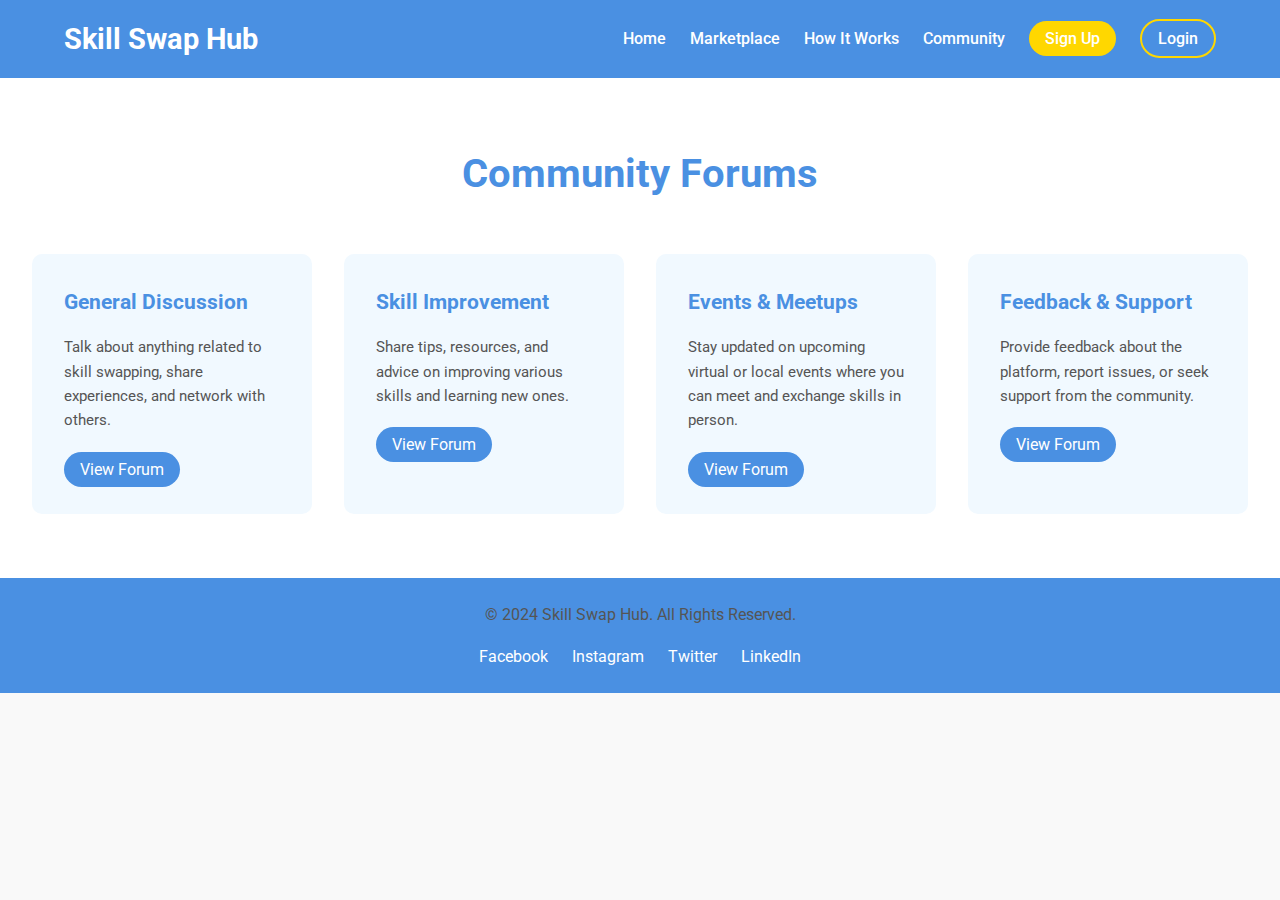
<file: community.html>
<!DOCTYPE html>
<html lang="en">
<head>
    <meta charset="UTF-8">
    <meta name="viewport" content="width=device-width, initial-scale=1.0">
    <title>Skill Swap Hub - Community</title>
    <link rel="stylesheet" href="styles.css">
    <link href="https://fonts.googleapis.com/css2?family=Roboto:wght@400;700&display=swap" rel="stylesheet">
</head>
<body>
    <!-- Header -->
    <header class="main-header">
        <nav class="navbar">
            <div class="logo">Skill Swap Hub</div>
            <ul class="nav-links">
                <li><a href="index.html">Home</a></li>
                <li><a href="marketplace.html">Marketplace</a></li>
                <li><a href="how-it-works.html">How It Works</a></li>
                <li><a href="community.html">Community</a></li>
                <li><a href="signup.html" class="btn-signup">Sign Up</a></li>
                <li><a href="login.html" class="btn-login">Login</a></li>
            </ul>
        </nav>
    </header>

    <!-- Community Section -->
    <section class="community">
        <h2>Community Forums</h2>
        <div class="forum-categories">
            <div class="category">
                <h3>General Discussion</h3>
                <p>Talk about anything related to skill swapping, share experiences, and network with others.</p>
                <a href="#" class="btn-view">View Forum</a>
            </div>
            <div class="category">
                <h3>Skill Improvement</h3>
                <p>Share tips, resources, and advice on improving various skills and learning new ones.</p>
                <a href="#" class="btn-view">View Forum</a>
            </div>
            <div class="category">
                <h3>Events & Meetups</h3>
                <p>Stay updated on upcoming virtual or local events where you can meet and exchange skills in person.</p>
                <a href="#" class="btn-view">View Forum</a>
            </div>
            <div class="category">
                <h3>Feedback & Support</h3>
                <p>Provide feedback about the platform, report issues, or seek support from the community.</p>
                <a href="#" class="btn-view">View Forum</a>
            </div>
        </div>
    </section>

    <!-- Footer -->
    <footer>
        <div class="footer-content">
            <p>© 2024 Skill Swap Hub. All Rights Reserved.</p>
            <ul class="social-links">
                <li><a href="#" target="_blank">Facebook</a></li>
                <li><a href="#" target="_blank">Instagram</a></li>
                <li><a href="#" target="_blank">Twitter</a></li>
                <li><a href="#" target="_blank">LinkedIn</a></li>
            </ul>
        </div>
    </footer>
</body>
</html>
</file>
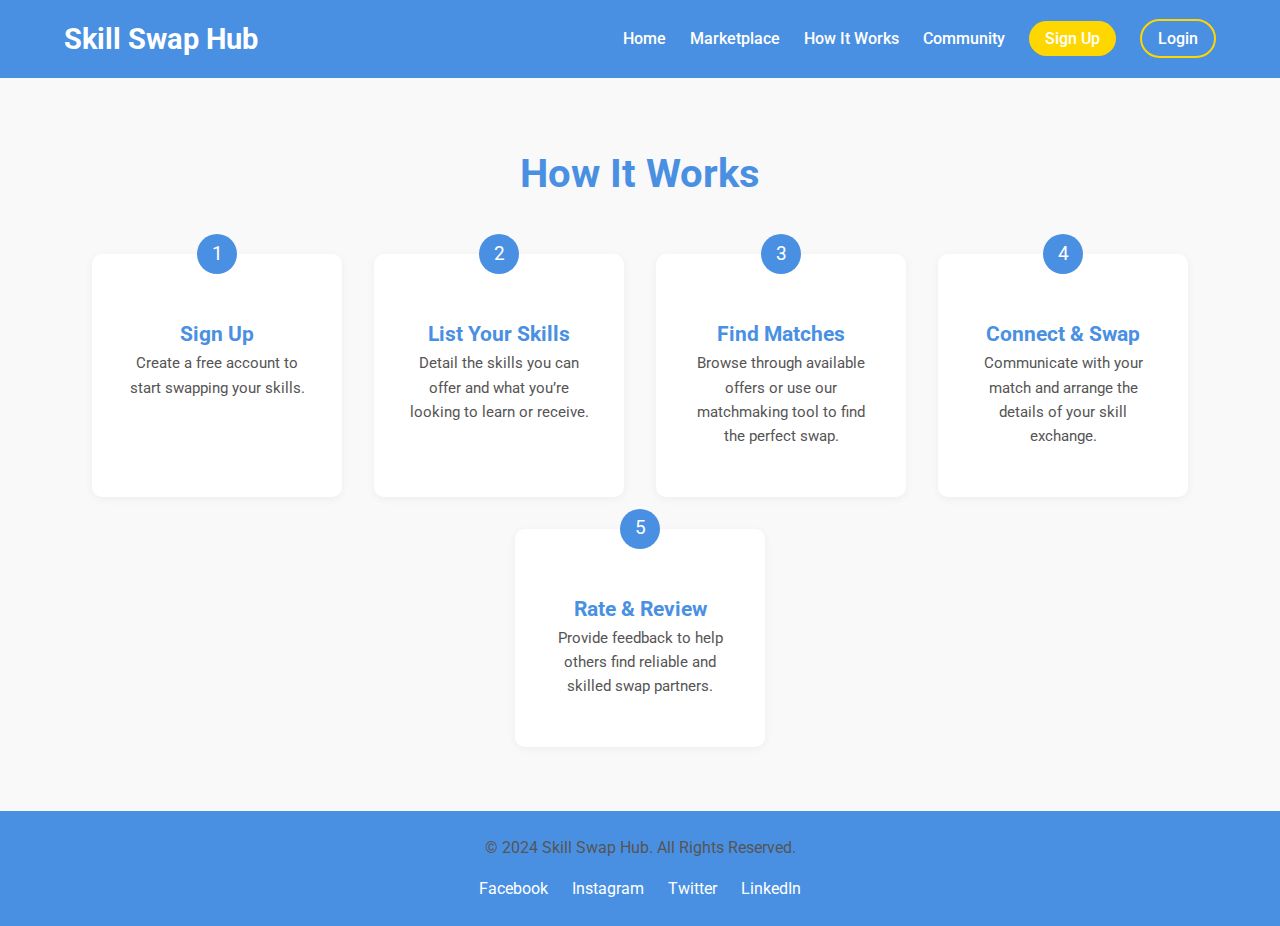
<file: how-it-works.html>
<!DOCTYPE html>
<html lang="en">
<head>
    <meta charset="UTF-8">
    <meta name="viewport" content="width=device-width, initial-scale=1.0">
    <title>Skill Swap Hub - How It Works</title>
    <link rel="stylesheet" href="styles.css">
    <link href="https://fonts.googleapis.com/css2?family=Roboto:wght@400;700&display=swap" rel="stylesheet">
</head>
<body>
    <!-- Header -->
    <header class="main-header">
        <nav class="navbar">
            <div class="logo">Skill Swap Hub</div>
            <ul class="nav-links">
                <li><a href="index.html">Home</a></li>
                <li><a href="marketplace.html">Marketplace</a></li>
                <li><a href="how-it-works.html">How It Works</a></li>
                <li><a href="community.html">Community</a></li>
                <li><a href="signup.html" class="btn-signup">Sign Up</a></li>
                <li><a href="login.html" class="btn-login">Login</a></li>
            </ul>
        </nav>
    </header>

    <!-- How It Works Section -->
    <section class="how-it-works">
        <h2>How It Works</h2>
        <div class="steps">
            <div class="step">
                <div class="step-number">1</div>
                <h3>Sign Up</h3>
                <p>Create a free account to start swapping your skills.</p>
            </div>
            <div class="step">
                <div class="step-number">2</div>
                <h3>List Your Skills</h3>
                <p>Detail the skills you can offer and what you’re looking to learn or receive.</p>
            </div>
            <div class="step">
                <div class="step-number">3</div>
                <h3>Find Matches</h3>
                <p>Browse through available offers or use our matchmaking tool to find the perfect swap.</p>
            </div>
            <div class="step">
                <div class="step-number">4</div>
                <h3>Connect & Swap</h3>
                <p>Communicate with your match and arrange the details of your skill exchange.</p>
            </div>
            <div class="step">
                <div class="step-number">5</div>
                <h3>Rate & Review</h3>
                <p>Provide feedback to help others find reliable and skilled swap partners.</p>
            </div>
        </div>
    </section>

    <!-- Footer -->
    <footer>
        <div class="footer-content">
            <p>© 2024 Skill Swap Hub. All Rights Reserved.</p>
            <ul class="social-links">
                <li><a href="#" target="_blank">Facebook</a></li>
                <li><a href="#" target="_blank">Instagram</a></li>
                <li><a href="#" target="_blank">Twitter</a></li>
                <li><a href="#" target="_blank">LinkedIn</a></li>
            </ul>
        </div>
    </footer>
</body>
</html>
</file>
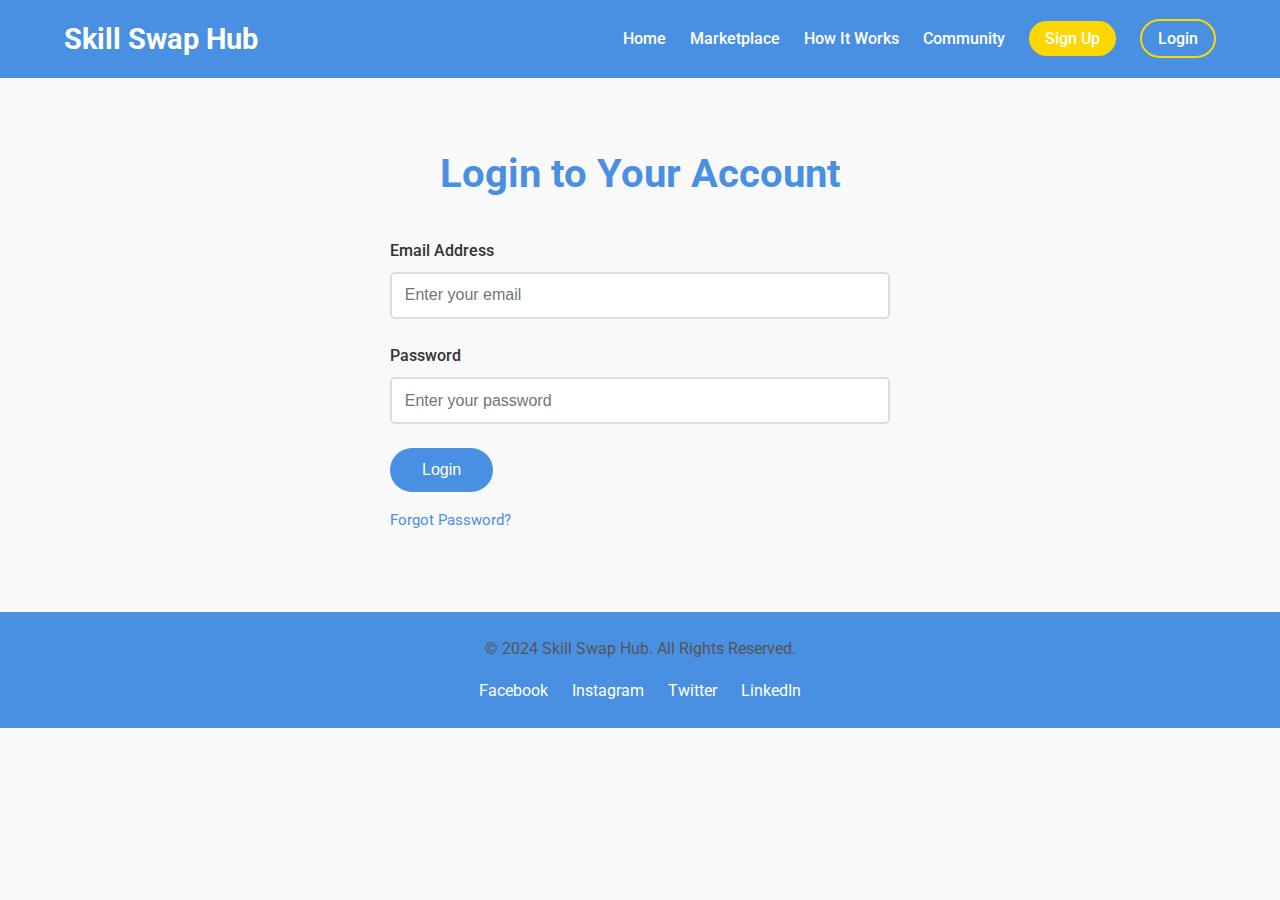
<file: login.html>
<!DOCTYPE html>
<html lang="en">
<head>
    <meta charset="UTF-8">
    <meta name="viewport" content="width=device-width, initial-scale=1.0">
    <title>Skill Swap Hub - Login</title>
    <link rel="stylesheet" href="styles.css">
    <link href="https://fonts.googleapis.com/css2?family=Roboto:wght@400;700&display=swap" rel="stylesheet">
</head>
<body>
    <!-- Header -->
    <header class="main-header">
        <nav class="navbar">
            <div class="logo">Skill Swap Hub</div>
            <ul class="nav-links">
                <li><a href="index.html">Home</a></li>
                <li><a href="marketplace.html">Marketplace</a></li>
                <li><a href="how-it-works.html">How It Works</a></li>
                <li><a href="community.html">Community</a></li>
                <li><a href="signup.html" class="btn-signup">Sign Up</a></li>
                <li><a href="login.html" class="btn-login">Login</a></li>
            </ul>
        </nav>
    </header>

    <!-- Login Section -->
    <section class="login">
        <h2>Login to Your Account</h2>
        <form class="login-form">
            <div class="form-group">
                <label for="loginEmail">Email Address</label>
                <input type="email" id="loginEmail" name="loginEmail" required placeholder="Enter your email">
            </div>
            <div class="form-group">
                <label for="loginPassword">Password</label>
                <input type="password" id="loginPassword" name="loginPassword" required placeholder="Enter your password">
            </div>
            <button type="submit" class="btn-submit">Login</button>
            <p class="forgot-password"><a href="#">Forgot Password?</a></p>
        </form>
    </section>

    <!-- Footer -->
    <footer>
        <div class="footer-content">
            <p>© 2024 Skill Swap Hub. All Rights Reserved.</p>
            <ul class="social-links">
                <li><a href="#" target="_blank">Facebook</a></li>
                <li><a href="#" target="_blank">Instagram</a></li>
                <li><a href="#" target="_blank">Twitter</a></li>
                <li><a href="#" target="_blank">LinkedIn</a></li>
            </ul>
        </div>
    </footer>
</body>
</html>
</file>
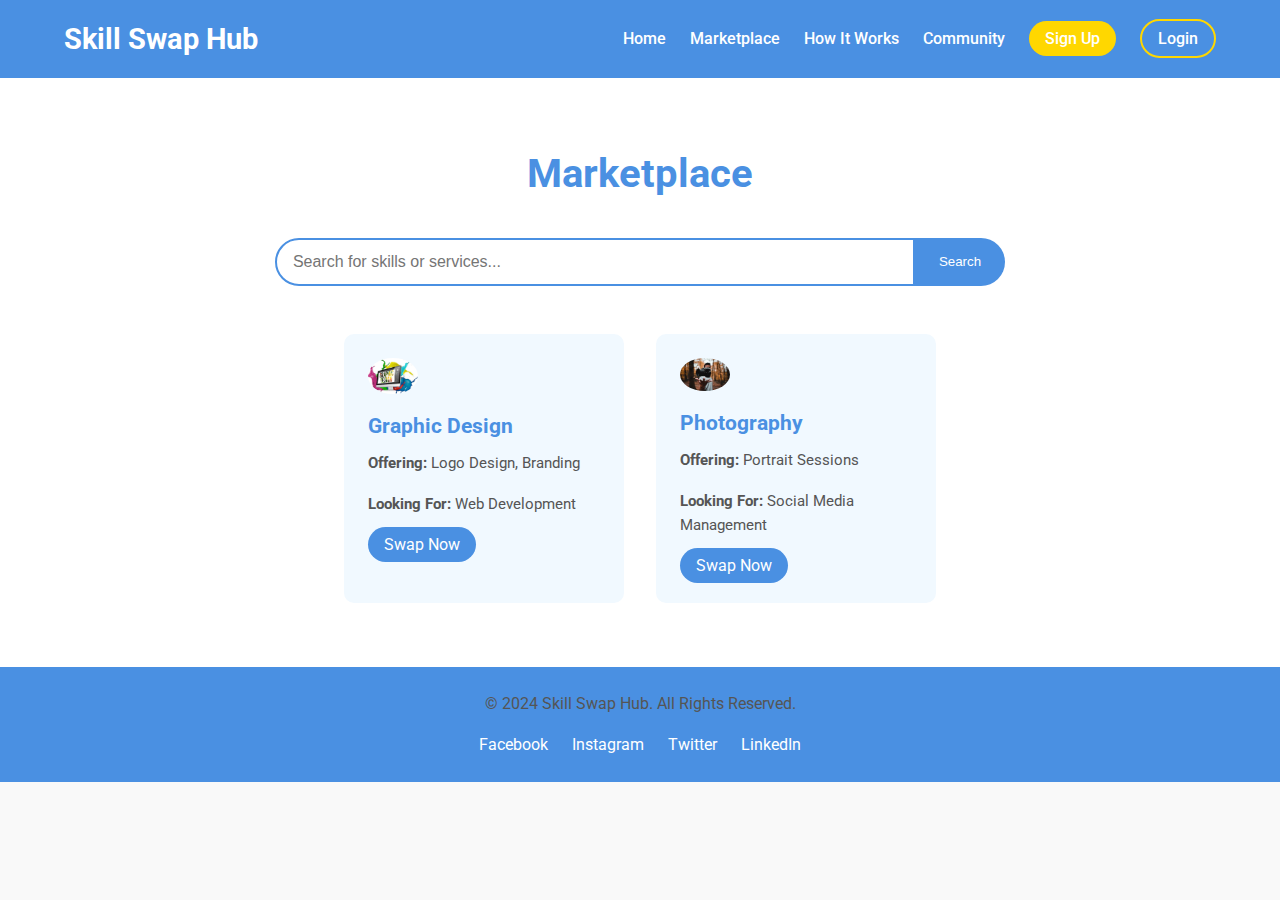
<file: marketplace.html>
<!DOCTYPE html>
<html lang="en">
<head>
    <meta charset="UTF-8">
    <meta name="viewport" content="width=device-width, initial-scale=1.0">
    <title>Skill Swap Hub - Marketplace</title>
    <link rel="stylesheet" href="styles.css">
    <link href="https://fonts.googleapis.com/css2?family=Roboto:wght@400;700&display=swap" rel="stylesheet">
</head>
<body>
    <!-- Header -->
    <header class="main-header">
        <nav class="navbar">
            <div class="logo">Skill Swap Hub</div>
            <ul class="nav-links">
                <li><a href="index.html">Home</a></li>
                <li><a href="marketplace.html">Marketplace</a></li>
                <li><a href="how-it-works.html">How It Works</a></li>
                <li><a href="community.html">Community</a></li>
                <li><a href="signup.html" class="btn-signup">Sign Up</a></li>
                <li><a href="login.html" class="btn-login">Login</a></li>
            </ul>
        </nav>
    </header>

    <!-- Marketplace Section -->
    <section class="marketplace">
        <h2>Marketplace</h2>
        <div class="search-bar">
            <input type="text" placeholder="Search for skills or services...">
            <button>Search</button>
        </div>
        <div class="skill-cards">
            <!-- Example Skill Card -->
            <div class="skill-card">
                <img src="download.jpg" alt="User Avatar">
                <h3>Graphic Design</h3>
                <p><strong>Offering:</strong> Logo Design, Branding</p>
                <p><strong>Looking For:</strong> Web Development</p>
                <a href="#" class="btn-swap">Swap Now</a>
            </div>
            <div class="skill-card">
                <img src="download (1).jpg" alt="User Avatar">
                <h3>Photography</h3>
                <p><strong>Offering:</strong> Portrait Sessions</p>
                <p><strong>Looking For:</strong> Social Media Management</p>
                <a href="#" class="btn-swap">Swap Now</a>
            </div>
            <!-- Add more skill cards as needed -->
        </div>
    </section>

    <!-- Footer -->
    <footer>
        <div class="footer-content">
            <p>© 2024 Skill Swap Hub. All Rights Reserved.</p>
            <ul class="social-links">
                <li><a href="#" target="_blank">Facebook</a></li>
                <li><a href="#" target="_blank">Instagram</a></li>
                <li><a href="#" target="_blank">Twitter</a></li>
                <li><a href="#" target="_blank">LinkedIn</a></li>
            </ul>
        </div>
    </footer>
</body>
</html>
</file>
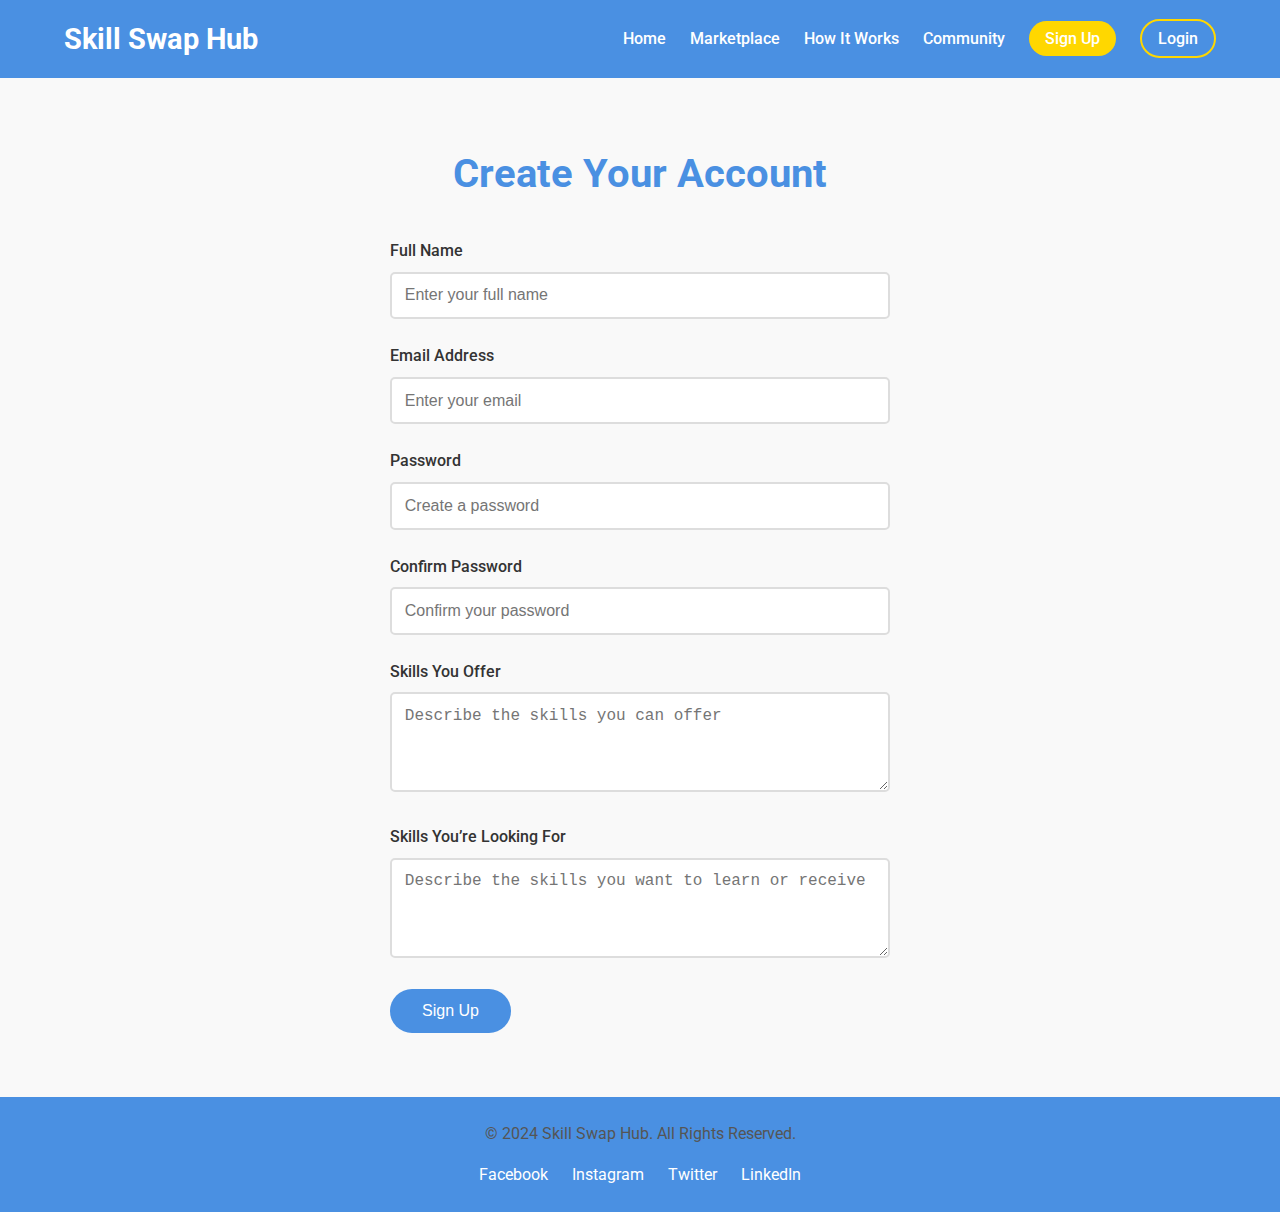
<file: signup.html>
<!DOCTYPE html>
<html lang="en">
<head>
    <meta charset="UTF-8">
    <meta name="viewport" content="width=device-width, initial-scale=1.0">
    <title>Skill Swap Hub - Sign Up</title>
    <link rel="stylesheet" href="styles.css">
    <link href="https://fonts.googleapis.com/css2?family=Roboto:wght@400;700&display=swap" rel="stylesheet">
</head>
<body>
    <!-- Header -->
    <header class="main-header">
        <nav class="navbar">
            <div class="logo">Skill Swap Hub</div>
            <ul class="nav-links">
                <li><a href="index.html">Home</a></li>
                <li><a href="marketplace.html">Marketplace</a></li>
                <li><a href="how-it-works.html">How It Works</a></li>
                <li><a href="community.html">Community</a></li>
                <li><a href="signup.html" class="btn-signup">Sign Up</a></li>
                <li><a href="login.html" class="btn-login">Login</a></li>
            </ul>
        </nav>
    </header>

    <!-- Sign Up Section -->
    <section class="signup">
        <h2>Create Your Account</h2>
        <form class="signup-form">
            <div class="form-group">
                <label for="fullName">Full Name</label>
                <input type="text" id="fullName" name="fullName" required placeholder="Enter your full name">
            </div>
            <div class="form-group">
                <label for="email">Email Address</label>
                <input type="email" id="email" name="email" required placeholder="Enter your email">
            </div>
            <div class="form-group">
                <label for="password">Password</label>
                <input type="password" id="password" name="password" required placeholder="Create a password">
            </div>
            <div class="form-group">
                <label for="confirmPassword">Confirm Password</label>
                <input type="password" id="confirmPassword" name="confirmPassword" required placeholder="Confirm your password">
            </div>
            <div class="form-group">
                <label for="skillsOffered">Skills You Offer</label>
                <textarea id="skillsOffered" name="skillsOffered" required placeholder="Describe the skills you can offer"></textarea>
            </div>
            <div class="form-group">
                <label for="skillsLooking">Skills You’re Looking For</label>
                <textarea id="skillsLooking" name="skillsLooking" required placeholder="Describe the skills you want to learn or receive"></textarea>
            </div>
            <button type="submit" class="btn-submit">Sign Up</button>
        </form>
    </section>

    <!-- Footer -->
    <footer>
        <div class="footer-content">
            <p>© 2024 Skill Swap Hub. All Rights Reserved.</p>
            <ul class="social-links">
                <li><a href="#" target="_blank">Facebook</a></li>
                <li><a href="#" target="_blank">Instagram</a></li>
                <li><a href="#" target="_blank">Twitter</a></li>
                <li><a href="#" target="_blank">LinkedIn</a></li>
            </ul>
        </div>
    </footer>
</body>
</html>
</file>
<file: styles.css>
/* General Styles */
* {
  margin: 0;
  padding: 0;
  box-sizing: border-box;
}

body {
  font-family: 'Roboto', sans-serif;
  line-height: 1.6;
  background-color: #f9f9f9;
  color: #333;
}

a {
  text-decoration: none;
  color: inherit;
}

h1, h2, h3, h4, h5, h6 {
  font-weight: 700;
}

p {
  margin-bottom: 1rem;
  color: #555;
}

img {
  max-width: 100%;
  height: auto;
  display: block;
}

/* Container */
.container {
  width: 90%;
  max-width: 1200px;
  margin: 0 auto;
}

/* Header Styling */
.main-header {
  background-color: #4A90E2;
  padding: 1rem 0;
  box-shadow: 0 2px 4px rgba(0, 0, 0, 0.1);
}

.navbar {
  display: flex;
  justify-content: space-between;
  align-items: center;
  width: 90%;
  max-width: 1200px;
  margin: 0 auto;
}

.logo {
  font-size: 1.8rem;
  color: #fff;
  font-weight: bold;
}

.nav-links {
  list-style: none;
  display: flex;
  gap: 1.5rem;
}

.nav-links li a {
  color: #fff;
  font-weight: 500;
  transition: color 0.3s ease;
}

.nav-links li a:hover {
  color: #FFD700;
}

.btn-signup, .btn-login {
  padding: 0.5rem 1rem;
  border-radius: 25px;
  transition: background-color 0.3s ease, color 0.3s ease;
}

.btn-signup {
  background-color: #FFD700;
  color: #333;
}

.btn-signup:hover {
  background-color: #FFC300;
}

.btn-login {
  background-color: transparent;
  border: 2px solid #FFD700;
  color: #FFD700;
}

.btn-login:hover {
  background-color: #FFD700;
  color: #333;
}

/* Hero Section */
.hero {
  background: url('images/hero-bg.jpg') no-repeat center center/cover;
  height: 90vh;
  display: flex;
  align-items: center;
  justify-content: center;
  text-align: center;
  position: relative;
  color: #fff;
}

.hero::after {
  content: '';
  position: absolute;
  top: 0;
  left: 0;
  width: 100%;
  height: 100%;
  background-color: rgba(74, 144, 226, 0.6); /* Overlay */
}

.hero-content {
  position: relative;
  z-index: 1;
  max-width: 800px;
}

.hero-content h1 {
  font-size: 3rem;
  margin-bottom: 1rem;
  line-height: 1.2;
}

.hero-content p {
  font-size: 1.2rem;
  margin-bottom: 2rem;
}

.cta-button {
  background-color: #FFD700;
  color: #333;
  padding: 0.8rem 2rem;
  font-size: 1.1rem;
  border: none;
  border-radius: 30px;
  cursor: pointer;
  transition: background-color 0.3s ease;
}

.cta-button:hover {
  background-color: #FFC300;
}

/* Features Section */
.features {
  padding: 4rem 0;
  background-color: #fff;
  text-align: center;
}

.features h2 {
  font-size: 2.5rem;
  margin-bottom: 3rem;
  color: #4A90E2;
}

.feature-list {
  display: flex;
  flex-wrap: wrap;
  gap: 2rem;
  justify-content: center;
}

.feature-item {
  background-color: #f1f9ff;
  padding: 2rem;
  border-radius: 10px;
  width: 300px;
  transition: transform 0.3s ease, box-shadow 0.3s ease;
}

.feature-item:hover {
  transform: translateY(-10px);
  box-shadow: 0 4px 20px rgba(0, 0, 0, 0.1);
}

.feature-item img {
  width: 60px;
  margin-bottom: 1.5rem;
}

.feature-item h3 {
  font-size: 1.5rem;
  margin-bottom: 1rem;
  color: #4A90E2;
}

.feature-item p {
  font-size: 1rem;
  color: #666;
}

/* Testimonials Section */
.testimonials {
  padding: 4rem 0;
  background-color: #f9f9f9;
  text-align: center;
}

.testimonials h2 {
  font-size: 2.5rem;
  margin-bottom: 3rem;
  color: #4A90E2;
}

.testimonial-list {
  display: flex;
  flex-wrap: wrap;
  gap: 2rem;
  justify-content: center;
}

.testimonial-item {
  background-color: #fff;
  padding: 2rem;
  border-radius: 10px;
  width: 300px;
  box-shadow: 0 2px 10px rgba(0,0,0,0.05);
}

.testimonial-item p {
  font-style: italic;
  margin-bottom: 1.5rem;
}

.testimonial-item span {
  display: block;
  font-weight: bold;
  color: #4A90E2;
}

/* Marketplace Section */
.marketplace {
  padding: 4rem 0;
  background-color: #fff;
  text-align: center;
}

.marketplace h2 {
  font-size: 2.5rem;
  margin-bottom: 2rem;
  color: #4A90E2;
}

.search-bar {
  display: flex;
  justify-content: center;
  margin-bottom: 3rem;
  width: 100%;
}

.search-bar input {
  width: 50%;
  padding: 0.8rem 1rem;
  border: 2px solid #4A90E2;
  border-radius: 30px 0 0 30px;
  outline: none;
  font-size: 1rem;
}

.search-bar button {
  padding: 0.8rem 1.5rem;
  border: none;
  background-color: #4A90E2;
  color: #fff;
  border-radius: 0 30px 30px 0;
  cursor: pointer;
  transition: background-color 0.3s ease;
}

.search-bar button:hover {
  background-color: #357ABD;
}

.skill-cards {
  display: flex;
  flex-wrap: wrap;
  gap: 2rem;
  justify-content: center;
}

.skill-card {
  background-color: #f1f9ff;
  padding: 1.5rem;
  border-radius: 10px;
  width: 280px;
  text-align: left;
  transition: transform 0.3s ease, box-shadow 0.3s ease;
}

.skill-card:hover {
  transform: translateY(-10px);
  box-shadow: 0 4px 20px rgba(0, 0, 0, 0.1);
}

.skill-card img {
  width: 50px;
  border-radius: 50%;
  margin-bottom: 1rem;
}

.skill-card h3 {
  font-size: 1.3rem;
  margin-bottom: 0.5rem;
  color: #4A90E2;
}

.skill-card p {
  font-size: 0.95rem;
  margin-bottom: 1rem;
  color: #555;
}

.btn-swap {
  background-color: #4A90E2;
  color: #fff;
  padding: 0.5rem 1rem;
  border: none;
  border-radius: 25px;
  cursor: pointer;
  transition: background-color 0.3s ease;
}

.btn-swap:hover {
  background-color: #357ABD;
}

/* How It Works Section */
.how-it-works {
  padding: 4rem 0;
  background-color: #f9f9f9;
  text-align: center;
}

.how-it-works h2 {
  font-size: 2.5rem;
  margin-bottom: 3rem;
  color: #4A90E2;
}

.steps {
  display: flex;
  flex-wrap: wrap;
  gap: 2rem;
  justify-content: center;
}

.step {
  background-color: #fff;
  padding: 2rem;
  border-radius: 10px;
  width: 250px;
  position: relative;
  text-align: center;
  box-shadow: 0 2px 10px rgba(0,0,0,0.05);
}

.step-number {
  background-color: #4A90E2;
  color: #fff;
  width: 40px;
  height: 40px;
  border-radius: 50%;
  display: flex;
  align-items: center;
  justify-content: center;
  font-size: 1.2rem;
  position: absolute;
  top: -20px;
  left: calc(50% - 20px);
}

.step h3 {
  margin-top: 2rem;
  font-size: 1.3rem;
  color: #4A90E2;
}

.step p {
  font-size: 0.95rem;
  color: #555;
}

/* Community Section */
.community {
  padding: 4rem 0;
  background-color: #fff;
  text-align: center;
}

.community h2 {
  font-size: 2.5rem;
  margin-bottom: 3rem;
  color: #4A90E2;
}

.forum-categories {
  display: flex;
  flex-wrap: wrap;
  gap: 2rem;
  justify-content: center;
}

.category {
  background-color: #f1f9ff;
  padding: 2rem;
  border-radius: 10px;
  width: 280px;
  text-align: left;
  transition: transform 0.3s ease, box-shadow 0.3s ease;
}

.category:hover {
  transform: translateY(-10px);
  box-shadow: 0 4px 20px rgba(0, 0, 0, 0.1);
}

.category h3 {
  font-size: 1.3rem;
  margin-bottom: 1rem;
  color: #4A90E2;
}

.category p {
  font-size: 0.95rem;
  margin-bottom: 1.5rem;
  color: #555;
}

.btn-view {
  background-color: #4A90E2;
  color: #fff;
  padding: 0.5rem 1rem;
  border: none;
  border-radius: 25px;
  cursor: pointer;
  transition: background-color 0.3s ease;
}

.btn-view:hover {
  background-color: #357ABD;
}

/* Signup & Login Forms */
.signup, .login {
  padding: 4rem 0;
  background-color: #f9f9f9;
  text-align: center;
}

.signup h2, .login h2 {
  font-size: 2.5rem;
  margin-bottom: 2rem;
  color: #4A90E2;
}

.signup-form, .login-form {
  max-width: 500px;
  margin: 0 auto;
  text-align: left;
}

.form-group {
  margin-bottom: 1.5rem;
}

.form-group label {
  display: block;
  margin-bottom: 0.5rem;
  color: #333;
  font-weight: 500;
}

.form-group input, 
.form-group textarea {
  width: 100%;
  padding: 0.8rem;
  border: 2px solid #ddd;
  border-radius: 5px;
  font-size: 1rem;
  outline: none;
  transition: border-color 0.3s ease;
}

.form-group input:focus,
.form-group textarea:focus {
  border-color: #4A90E2;
}

.form-group textarea {
  resize: vertical;
  height: 100px;
}

.btn-submit {
  background-color: #4A90E2;
  color: #fff;
  padding: 0.8rem 2rem;
  border: none;
  border-radius: 30px;
  cursor: pointer;
  font-size: 1rem;
  transition: background-color 0.3s ease;
}

.btn-submit:hover {
  background-color: #357ABD;
}

.forgot-password {
  margin-top: 1rem;
  font-size: 0.95rem;
}

.forgot-password a {
  color: #4A90E2;
  transition: color 0.3s ease;
}

.forgot-password a:hover {
  color: #357ABD;
}

/* Footer Styling */
footer {
  background-color: #4A90E2;
  color: #fff;
  padding: 1.5rem 0;
}

.footer-content {
  display: flex;
  flex-direction: column;
  align-items: center;
}

.footer-content p {
  margin-bottom: 1rem;
}

.social-links {
  list-style: none;
  display: flex;
  gap: 1.5rem;
}

.social-links li a {
  color: #fff;
  font-size: 1rem;
  transition: color 0.3s ease;
}

.social-links li a:hover {
  color: #FFD700;
}

/* Responsive Design */
@media (max-width: 768px) {
  .nav-links {
      flex-direction: column;
      background-color: #4A90E2;
      position: absolute;
      top: 70px;
      right: 0;
      width: 200px;
      display: none;
  }

  .nav-links li {
      margin: 1rem 0;
  }

  .navbar {
      position: relative;
  }

  .navbar::after {
      content: '\2630';
      font-size: 1.5rem;
      color: #fff;
      position: absolute;
      top: 15px;
</file>
